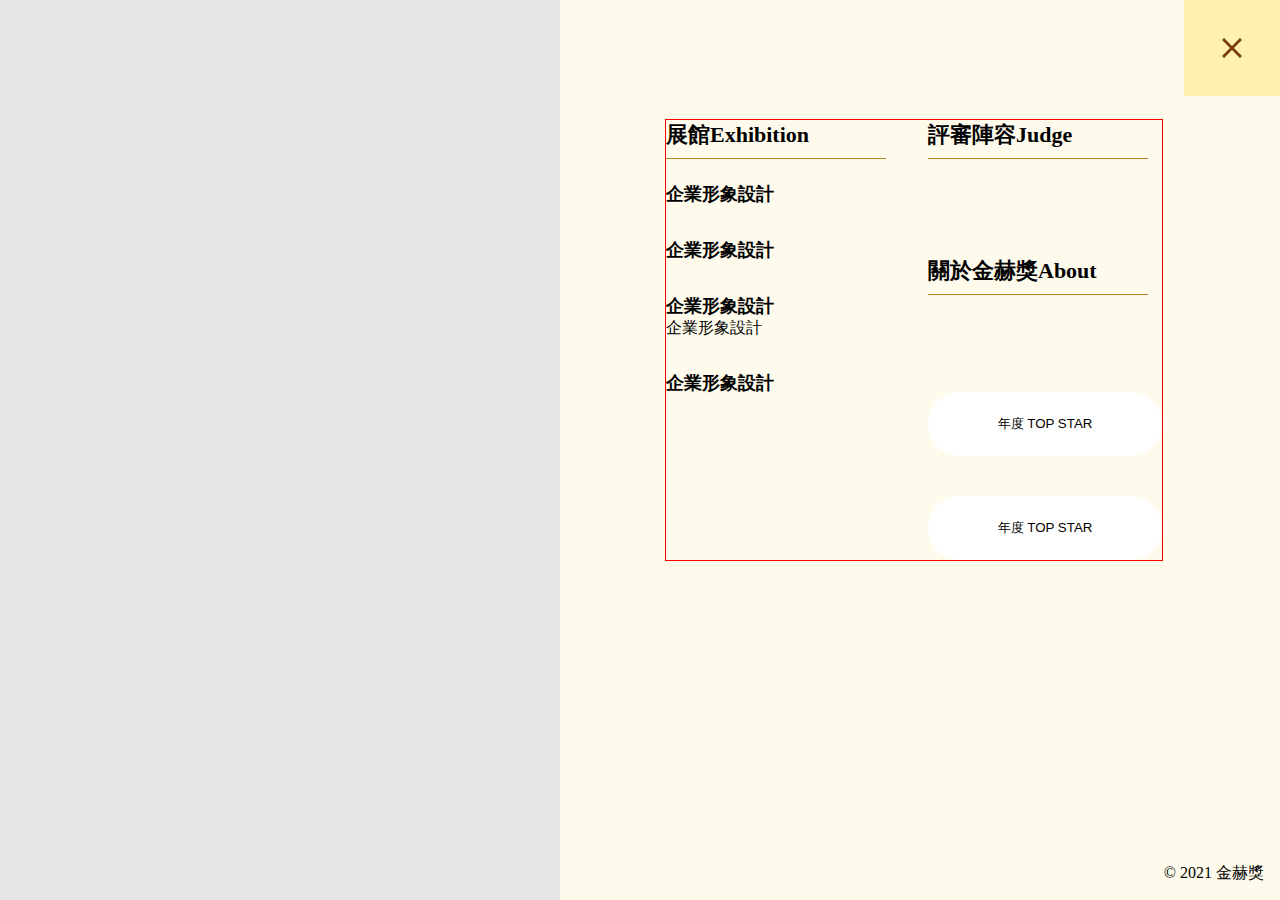
<file: index.html>
<!DOCTYPE html>
<html lang="en">
<head>
    <meta charset="UTF-8">
    <meta http-equiv="X-UA-Compatible" content="IE=edge">
    <meta name="viewport" content="width=device-width, initial-scale=1.0">
    <title>Na1111</title>
    <link rel="stylesheet" href="main.css">
</head>
<body>
    <div class="main-container">
        <div class="menu-container" id="menu-container">
            <div class="close">
                <img src="/img/close.svg" alt="" width="34px" height="34px">
            </div>
            <div class="inner-container">
                <div class="left-side">
                    <h5>展館<span>Exhibition</span></h5>
                    <h6>企業形象設計</h6>
                    <h6>企業形象設計</h6>
                    <h6>企業形象設計</h6>
                    <span>企業形象設計</span>
                    <h6>企業形象設計</h6>
                </div>
                <div class="right-side">
                    <h5>評審陣容<span>Judge</span></h5>
                    <h5>關於金赫獎<span>About</span></h5>
                    <div class="btns">
                        <button>年度 TOP STAR</button>
                        <button>年度 TOP STAR</button>
                    </div>
                </div>
            </div>
            <span>© 2021 金赫獎</copyright>
        </div>
    </div>
</body>
</html>
</file>
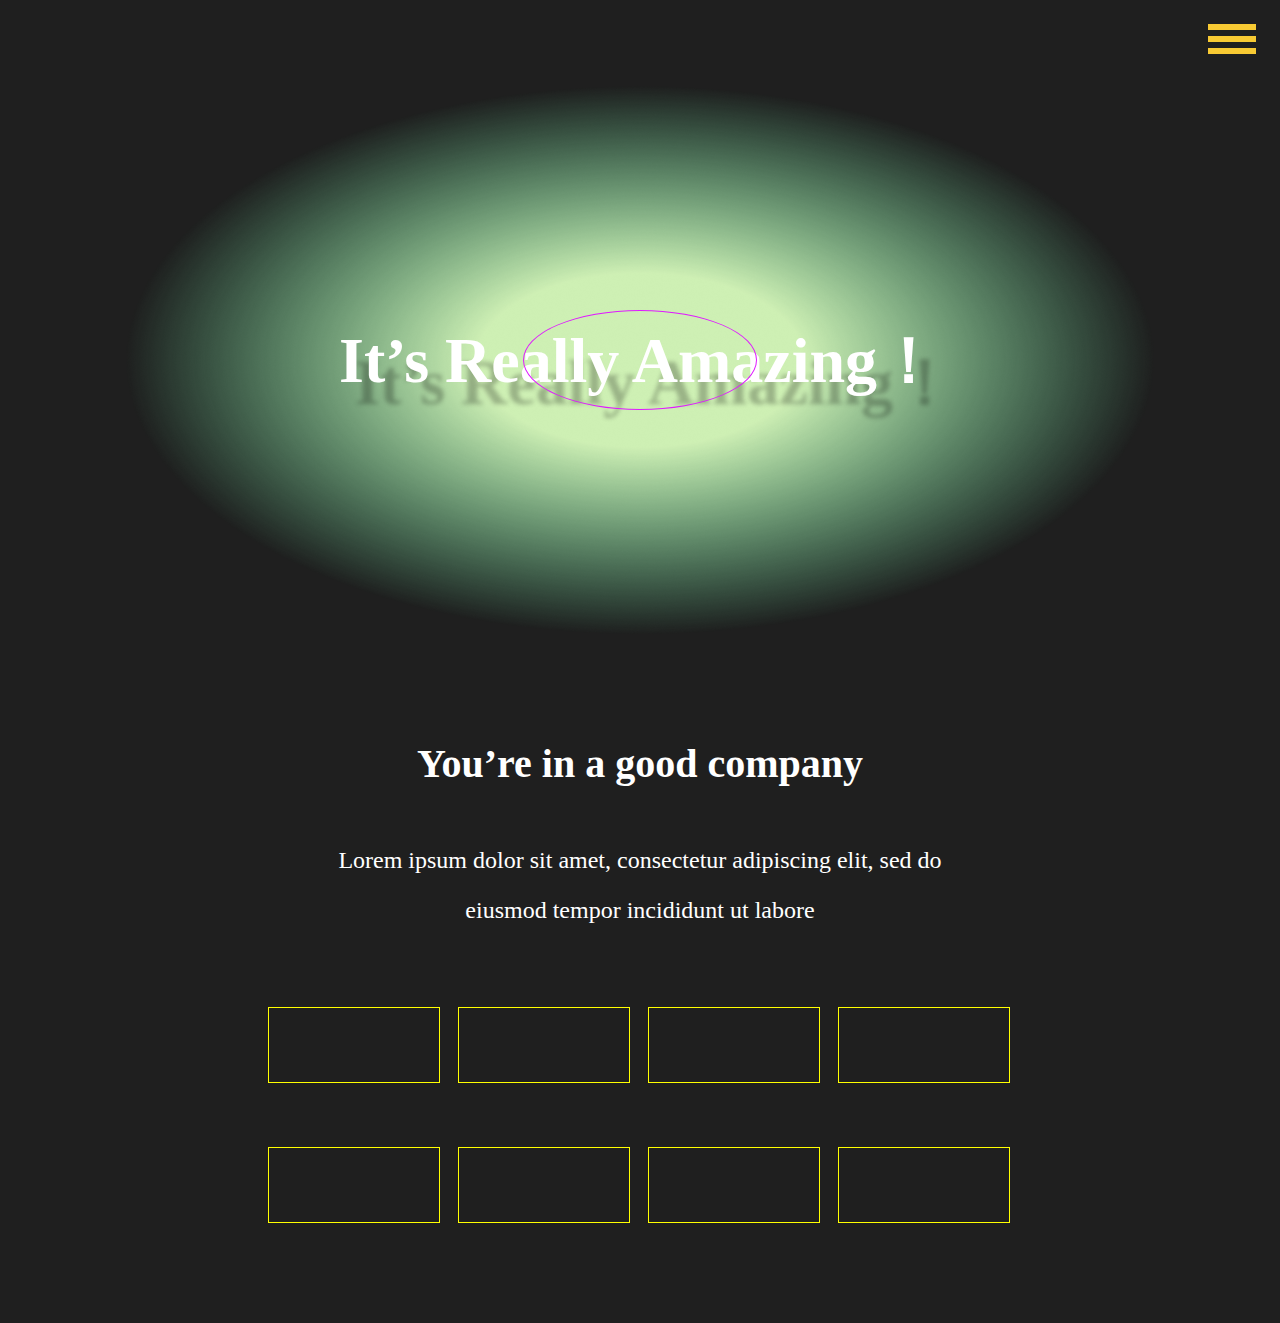
<file: e2/index.html>
<!DOCTYPE html>
<html lang="en">
<head>
    <meta charset="UTF-8">
    <meta http-equiv="X-UA-Compatible" content="IE=edge">
    <meta name="viewport" content="width=device-width, initial-scale=1.0">
    <title>N2</title>
    <link rel="stylesheet" href="main2.css">
</head>
<body>
    <div class="main-container">
        <div class="hamburger">
            <div class="rect"></div>
            <div class="rect"></div>
            <div class="rect"></div>
        </div>
        <section class="green-bg">
            <h1>It’s Really Amazing！</h1>
            <div class="circle"></div>
        </section>
        <section class="section-two">
            <h5>You’re in a good company</h5>
            <h6>Lorem ipsum dolor sit amet, consectetur adipiscing elit, sed do eiusmod tempor incididunt ut labore</h6>
            <div class="box-container">
                <div class="box"></div>
                <div class="box"></div>
                <div class="box"></div>
                <div class="box"></div>
                <div class="box"></div>
                <div class="box"></div>
                <div class="box"></div>
                <div class="box"></div>
            </div>
        </section>
    </div>
</body>
</html>
</file>
<file: main.css>
*{
    margin: 0;
    padding: 0;
    box-sizing: border-box;
}
html, body{
    width: 100%;
    height: 100%;
}
:root{
    --primary-color: #efefef;
}
.main-container{
    width: 100%;
    height: 100%;
    background-color: rgba(128, 128, 128, .2);
    display: flex;
    justify-content: flex-end;
}
.menu-container{
    min-width: 720px;
    width: 55%;
    height: 100%;
    background-color: rgba(255, 252, 236, .95);
    padding: 120px 118px 0 106px;
}
.menu-container .close{
    width: 96px;
    height: 96px;
    background-color: #FFF1AF;
    position: absolute;
    top: 0;
    right: 0;
    display: flex;
    justify-content: center;
    align-items: center;
}
.menu-container .close img{
    width: 34px;
    height: 34px;
}
.menu-container > span{
    position: absolute;
    right: 16px;
    bottom: 16px;
}
.menu-container .inner-container{
    max-width: 546px;
    width: 100%;
    height: 440px;
    max-height: calc(100% - 40px);
    overflow-y: auto;
    outline: 1px solid red;
    display: flex;
    justify-content: space-between;
}
.menu-container .inner-container h5{
    position: relative;
    font-size: 22px;
}
.menu-container .inner-container h5::after{
    content: '';
    position: absolute;
    background-color: #B38728;
    width: 220px;
    height: 1px;
    left: 0;
    top: calc(100% + 8px);
}
.menu-container .inner-container .right-side h5{
    margin-bottom: 96px;
}
.menu-container .inner-container h6{
    font-size: 18px;
    margin-top: 32px;
}
.btns{
    display: flex;
    flex-direction: column;
}
.btns button{
    border: none;
    background-color: #fff;
    border-radius: 57px;
    width: 234px;
    height: 64px;
    transition: .25s ease all;
    cursor: pointer;
}
.btns button:hover{
    background-color: rgb(255, 87, 87);
    color: #fff;
}
.menu-container .inner-container .right-side{
    display: flex;
    flex-direction: column;
    justify-content: space-between;
}
.btns button:last-child{
    margin-top: 40px;
}
</file>
<file: e2/main2.css>
*{
    margin: 0;
    padding: 0;
    box-sizing: border-box;
}
html, body{
    width: 100%;
    height: 100%;
}
.main-container{
    width: 100%;
    background-color: rgb(31, 31, 31);
    padding: 40px;
}
.green-bg{
    position: relative;
    width: 100%;
    height: 640px;
    margin: 0 auto;
    background-image: url('./img/green-bg.png');
    background-repeat: no-repeat;
    background-size: contain;
    background-position: center;
    display: flex;
    justify-content: center;
    align-items: center;
    /* margin: (上下) (左右)*/
    /* margin: 上 右 下 左*/
    /* margin: (上下左右)*/
}
.green-bg > h1{
    font-size: 64px;
    font-weight: bold;
    text-shadow: 16px 22px 4px rgba(0, 0, 0, 0.25);
    color: #fff;
}
.green-bg > .circle{
    border: 1px solid #DF1AFF;
    width: 234px;
    height: 100px;
    border-radius: 50%;
    position: absolute;
	-webkit-animation: scale-up-animation 2s linear 0.01s infinite;
	animation: scale-up-animation 2s linear 0.01s infinite;
}
.section-two{
    padding: 60px 0;
}
.section-two > h5{
    font-weight: 700;
    font-size: 40px;
    color: #fff;
    text-align: center;
}
.section-two > h6{
    max-width: 640px;
    font-weight: 400;
    font-size: 24px;
    line-height: 50px;
    color: #fff;
    text-align: center;
    margin: 48px auto 0 auto;
}
.box-container{
    display: flex;
    flex-wrap: wrap;
    width: 100%;
    max-width: 744px;
    margin: 72px auto 0 auto;
    /* justify-content: space-evenly */
    gap: 64px 18px;
}
.box-container > .box{
    height: 76px;
    width: 172px;
    border: 1px solid yellow;
    /* margin-bottom: 18px; */
}
.hamburger{
    position: fixed;
    top: 24px;
    right: 24px;
    width: 48px;
    cursor: pointer;
}
.hamburger > .rect{
    width: 100%;
    height: 6px;
    background-color: #F8CA33;
    margin-bottom: 6px;
    transition: .25s ease-in-out transform;
}
.hamburger > .rect:last-child{
    margin-bottom: 0;
}
.hamburger:hover > .rect:nth-child(1){
    transform: rotate(45deg) translate(8px, 6px);
}
.hamburger:hover > .rect:nth-child(2){
    opacity: 0;
}
.hamburger:hover > .rect:nth-child(3){
    transform: rotate(-45deg) translate(10px, -10px);
}
@keyframes scale-up-animation {
    0%{
        transform: scale(1);
        opacity: 1;
    }
    100%{
        opacity: .1;
        transform: scale(3);
    }
}
</file>
